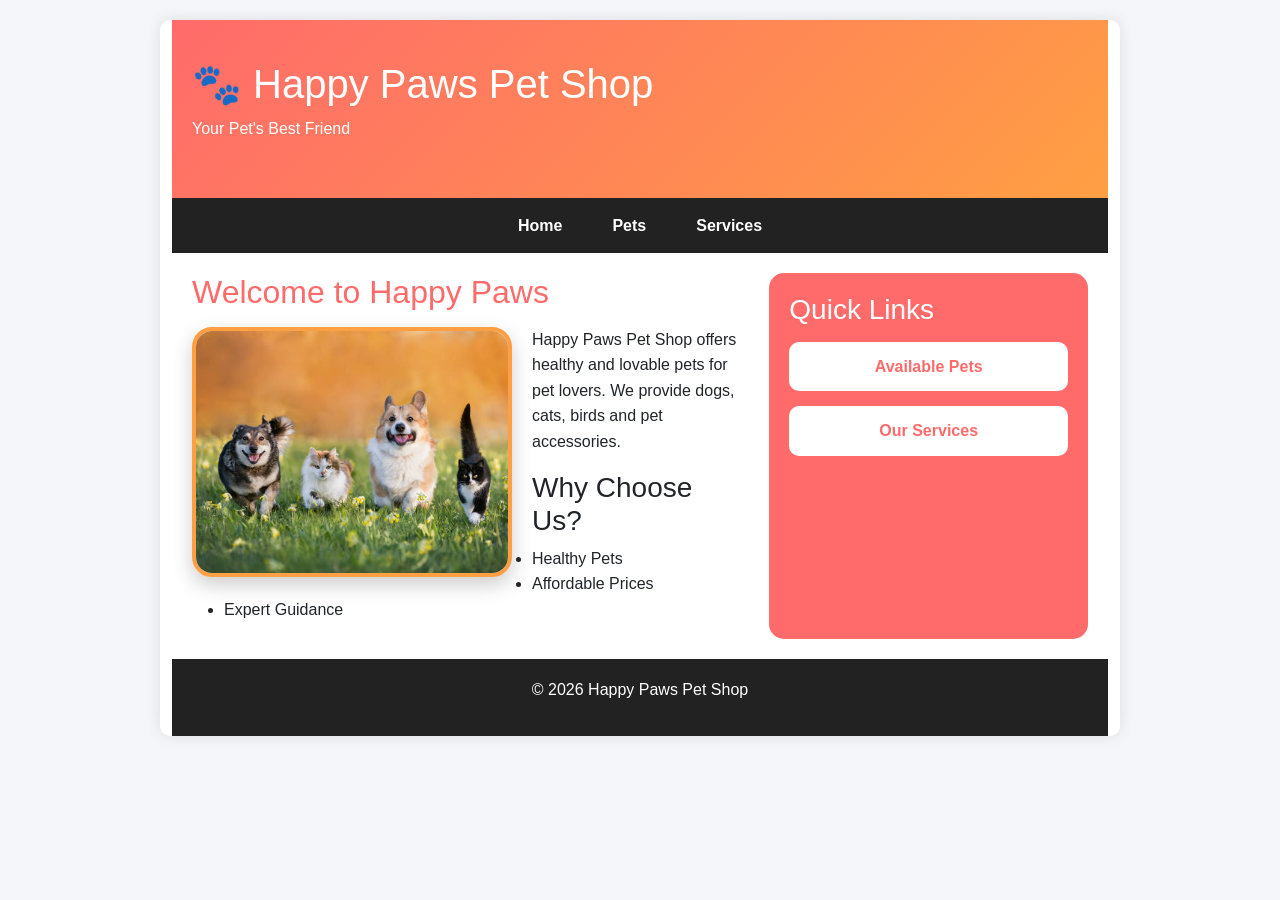
<file: index.html>
<!DOCTYPE html>
<html lang="en">
<head>
<meta charset="UTF-8">
<meta name="viewport" content="width=device-width, initial-scale=1.0">
<title>Happy Paws Pet Shop</title>
<link href="https://cdn.jsdelivr.net/npm/bootstrap@5.3.3/dist/css/bootstrap.min.css" rel="stylesheet">
<link rel="stylesheet" href="styles/main.css">
</head>
<body>

<div class="container">

<header>
    <h1>🐾 Happy Paws Pet Shop</h1>
    <p>Your Pet's Best Friend</p>
</header>

<nav>
    <a href="index.html">Home</a>
    <a href="pets.html">Pets</a>
    <a href="services.html">Services</a>
</nav>

<div class="content">

<section>
    <h2>Welcome to Happy Paws</h2>

    <img src="images/pets.jpg" alt="pets" class="home-image">


    <p>
        Happy Paws Pet Shop offers healthy and lovable pets
        for pet lovers. We provide dogs, cats, birds and
        pet accessories.
    </p>

    <h3>Why Choose Us?</h3>

    <ul id="lis">
        <li>Healthy Pets</li>
        <li>Affordable Prices</li>
        <li>Expert Guidance</li>
       
    </ul>
</section>

<aside>
    <h3>Quick Links</h3>

    
        <a href="pets.html" class="home-btnm">Available Pets</a>
        <a href="services.html" class="home-btnm">Our Services</a>
    
</aside>

</div>

<footer>
    <p>&copy; 2026 Happy Paws Pet Shop</p>
</footer>

</div>

</body>
</html>
</file>
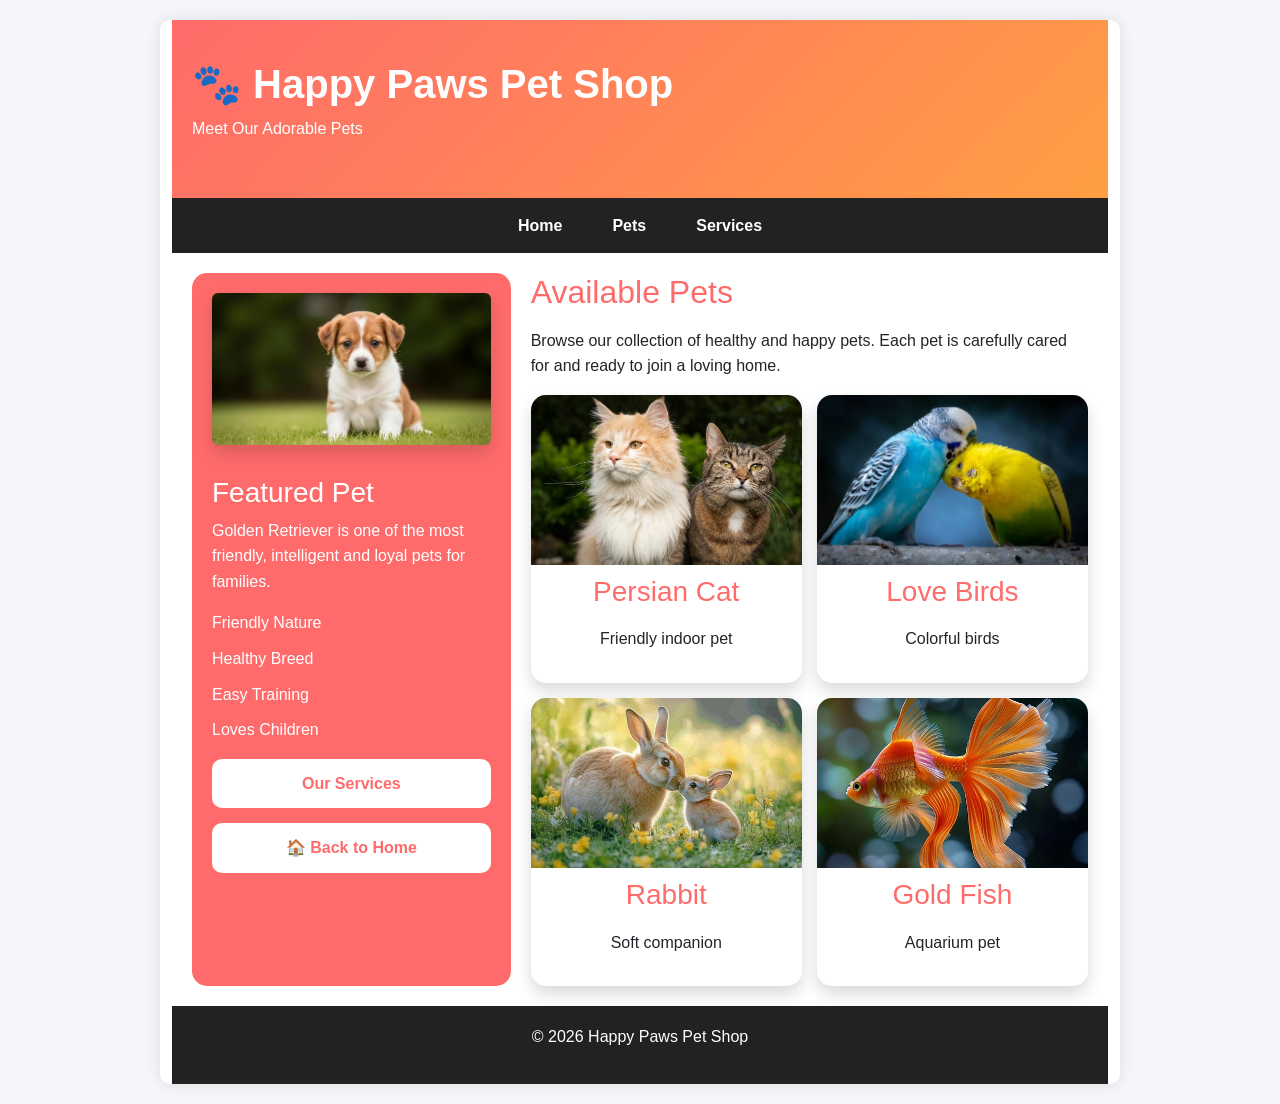
<file: pets.html>
<!DOCTYPE html>
<html lang="en">
<head>
    <meta charset="UTF-8">
    <meta name="viewport" content="width=device-width, initial-scale=1.0">
    <title>Pet Services</title>
    <link href="https://cdn.jsdelivr.net/npm/bootstrap@5.3.3/dist/css/bootstrap.min.css" rel="stylesheet">
<link rel="stylesheet" href="styles/main.css">
</head><body>

<div class="container">

<header>
    <h1 class="fw-bold">🐾 Happy Paws Pet Shop</h1>
    <p>Meet Our Adorable Pets</p>
</header>

<nav>
    <a href="index.html">Home</a>
    <a href="pets.html">Pets</a>
    <a href="services.html">Services</a>
</nav>

<div class="content">

    <aside>

        <img src="images/dog.jpg" alt="Dog"
             class="img-fluid rounded shadow">

        <h3 class="mt-3">Featured Pet</h3>

        <p>
            Golden Retriever is one of the most friendly,
            intelligent and loyal pets for families.
        </p>

        <ul>
            <li>Friendly Nature</li>
            <li>Healthy Breed</li>
            <li>Easy Training</li>
            <li>Loves Children</li>
        </ul>

        <a href="services.html" class="home-btnm">
            Our Services
        </a>

        <a href="index.html" class="home-btnm">
            🏠 Back to Home
        </a>

    </aside>

    <section>

        <h2 class="mb-3">Available Pets</h2>

        <p>
            Browse our collection of healthy and happy pets.
            Each pet is carefully cared for and ready to join
            a loving home.
        </p>

        <div class="pet-gallery">

            <div class="pet-card shadow">
                <img src="images/cat.jpg" alt="">
                <h3>Persian Cat</h3>
                <p>Friendly indoor pet</p>
            </div>

            <div class="pet-card shadow">
                <img src="images/birds.jpg" alt="">
                <h3>Love Birds</h3>
                <p>Colorful birds</p>
            </div>

            <div class="pet-card shadow">
                <img src="images/rabbit.jpg" alt="">
                <h3>Rabbit</h3>
                <p>Soft companion</p>
            </div>

            <div class="pet-card shadow">
                <img src="images/fish.jpg" alt="">
                <h3>Gold Fish</h3>
                <p>Aquarium pet</p>
            </div>

        </div>

    </section>

</div>

<footer>
    <p>&copy; 2026 Happy Paws Pet Shop</p>
</footer>

</div>

</body>
</html>
</file>
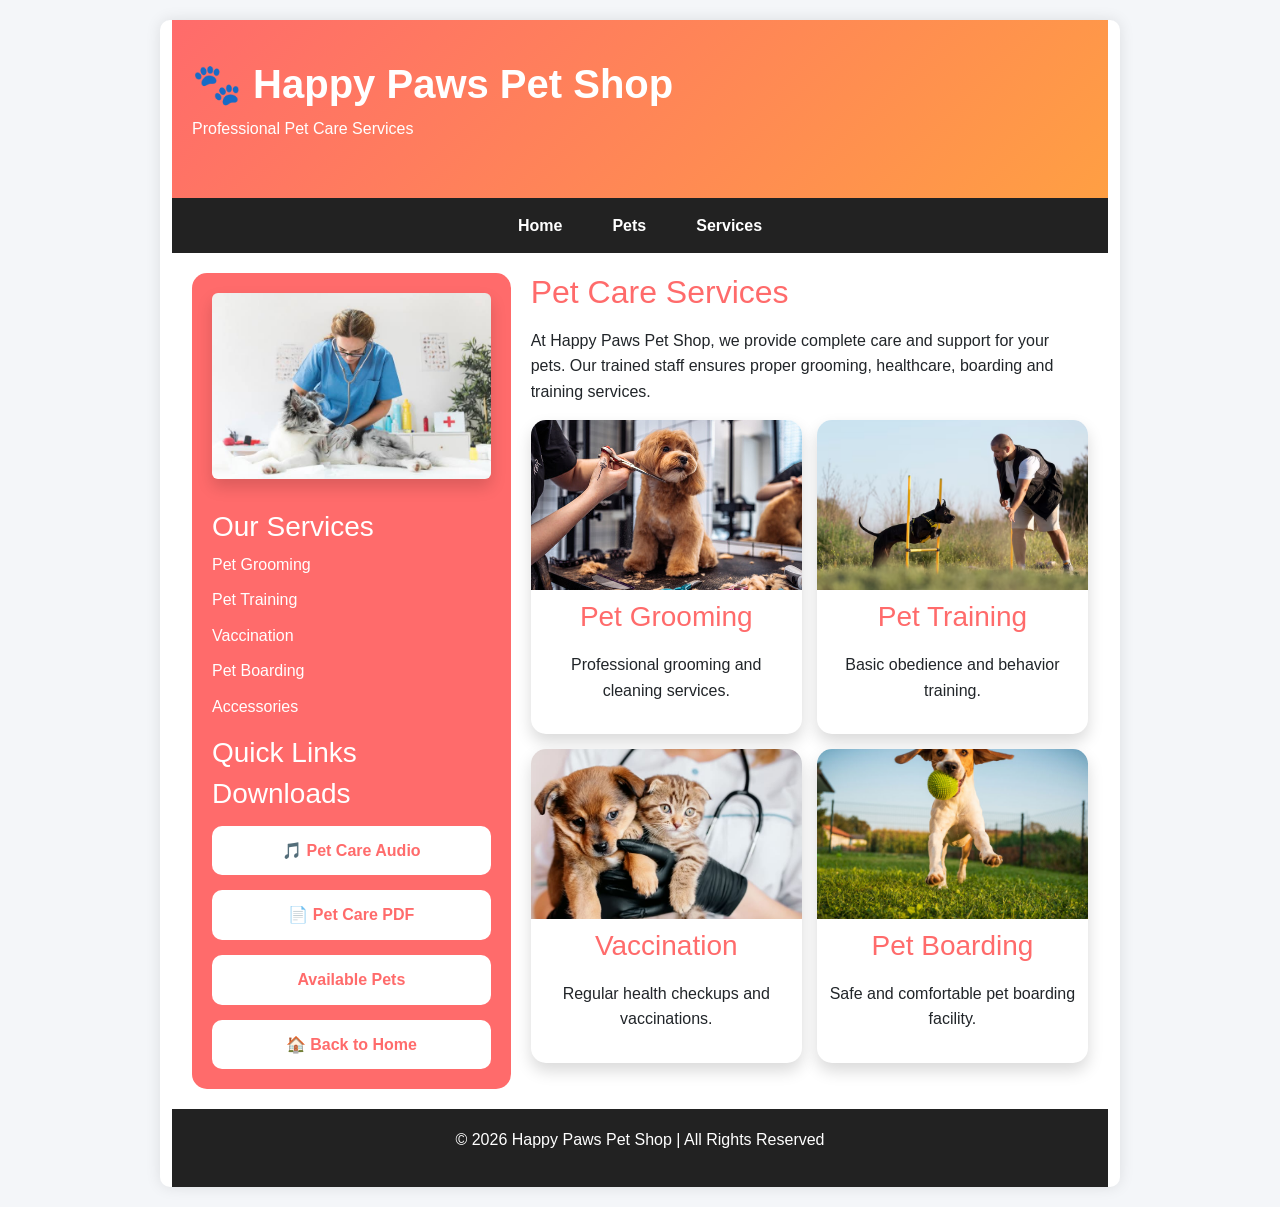
<file: services.html>
<!DOCTYPE html>
<html lang="en">
<head>
    <meta charset="UTF-8">
    <meta name="viewport" content="width=device-width, initial-scale=1.0">
    <title>Pet Services</title>
    <link href="https://cdn.jsdelivr.net/npm/bootstrap@5.3.3/dist/css/bootstrap.min.css" rel="stylesheet">
<link rel="stylesheet" href="styles/main.css">
</head><body>

<div class="container">

<header>
    <h1 class="fw-bold">🐾 Happy Paws Pet Shop</h1>
    <p>Professional Pet Care Services</p>
</header>

<nav>
    <a href="index.html">Home</a>
    <a href="pets.html">Pets</a>
    <a href="services.html">Services</a>
</nav>

<div class="content">

    <aside>

        <img src="images/care.jpg"
             alt="care"
             class="img-fluid rounded shadow">

        <h3 class="mt-3">Our Services</h3>

        <ul>
            <li>Pet Grooming</li>
            <li>Pet Training</li>
            <li>Vaccination</li>
            <li>Pet Boarding</li>
            <li>Accessories</li>
        </ul>

        <h3>Quick Links</h3>

        <h3>Downloads</h3>

<a href="audio/pet-care.mp3" class="home-btnm">
    🎵 Pet Care Audio
</a>

<a href="pdf/pet_pdf.pdf" class="home-btnm">
    📄 Pet Care PDF
</a>

        <a href="pets.html" class="home-btnm">
            Available Pets
        </a>

        <a href="index.html" class="home-btnm">
            🏠 Back to Home
        </a>



    </aside>

    <section>

        <h2 class="mb-3">Pet Care Services</h2>

        <p>
            At Happy Paws Pet Shop, we provide complete care
            and support for your pets. Our trained staff
            ensures proper grooming, healthcare, boarding
            and training services.
        </p>

        <div class="pet-gallery">

            <div class="pet-card shadow">
                <img src="images/grooming.jpg" alt="">
                <h3>Pet Grooming</h3>
                <p>Professional grooming and cleaning services.</p>
            </div>

            <div class="pet-card shadow">
                <img src="images/training.jpg" alt="">
                <h3>Pet Training</h3>
                <p>Basic obedience and behavior training.</p>
            </div>

            <div class="pet-card shadow">
                <img src="images/vaccination.jpg" alt="">
                <h3>Vaccination</h3>
                <p>Regular health checkups and vaccinations.</p>
            </div>

            <div class="pet-card shadow">
                <img src="images/boarding.jpg" alt="">
                <h3>Pet Boarding</h3>
                <p>Safe and comfortable pet boarding facility.</p>
            </div>

        </div>

    </section>

</div>

<footer>
    <p>&copy; 2026 Happy Paws Pet Shop | All Rights Reserved</p>
</footer>

</div>

</body>

</html>
</file>
<file: styles/main.css>
*{
    margin:0;
    padding:0;
    box-sizing:border-box;
}

body{
    font-family:'Segoe UI',sans-serif;
    background:#f4f6f9;
    line-height:1.6;
}

/* Container */

.container{
    width:960px;
    max-width:95%;
    margin:20px auto;
    background:#fff;
    border-radius:10px;
    overflow:hidden;
    box-shadow:0 0 15px rgba(0,0,0,0.1);
}

/* Header */

header{
    background:linear-gradient(135deg,#ff6b6b,#ff9f43);
    color:white;
    padding:40px 20px;
}

/* Navigation */

nav{
    background:#222;
    display:flex;
    justify-content:center;
    flex-wrap:wrap;
}

nav a{
    color:white;
    text-decoration:none;
    padding:15px 25px;
    font-weight:bold;
    transition:0.3s;
}

nav a:hover{
    background:#ff6b6b;
}

/* Layout */

.content{
    display:flex;
    gap:20px;
    padding:20px;
}

section{
    flex:2;
}

section h2{
    color:#ff6b6b;
    margin-bottom:15px;
}

/* Home Page Image */

.home-image{
    width:320px;
    height:250px;
    object-fit:cover;
    float:left;
    margin-right:20px;
    margin-bottom:15px;
    border:4px solid #ff9f43;
    border-radius:20px;
    box-shadow:0 8px 20px rgba(0,0,0,0.2);
    transition:0.3s;
}

.home-image:hover{
    transform:scale(1.03);
}

/* Sidebar */

aside{
    flex:1;
    background:#ff6b6b;
    color:white;
    padding:20px;
    border-radius:15px;
}

aside img{
    width:100%;
    height:220px;
    object-fit:cover;
    border-radius:12px;
    margin-bottom:15px;
}

aside ul{
    list-style:none;
    padding-left:0;
}

aside li{
    margin-bottom:10px;
}

/* Sidebar Buttons */

.home-btnm{
    display:block;
    text-align:center;
    margin-top:15px;
    padding:12px;
    background:white;
    color:#ff6b6b !important;
    text-decoration:none;
    font-weight:bold;
    border-radius:10px;
    transition:0.3s;
}

.home-btnm:hover{
    background:#222;
    color:white !important;
}

/* Pet Gallery */

.pet-gallery{
    display:grid;
    grid-template-columns:repeat(2,1fr);
    gap:15px;
}

.pet-card{
    background:white;
    border-radius:15px;
    overflow:hidden;
}

.pet-card img{
    width:100%;
    height:170px;
    object-fit:cover;
}

.pet-card h3{
    text-align:center;
    color:#ff6b6b;
    padding:10px;
}

.pet-card p{
    text-align:center;
    padding:0 10px 15px;
}

/* Footer */

footer{
    background:#222;
    color:white;
    text-align:center;
    padding:18px;
}

/* Mobile */

@media(max-width:768px){

    .content{
        flex-direction:column;
    }

    .pet-gallery{
        grid-template-columns:1fr;
    }

    nav{
        flex-direction:column;
    }

    nav a{
        text-align:center;
    }

    .home-image{
        width:100%;
        height:250px;
        float:none;
        margin-right:0;
    }
}
</file>
